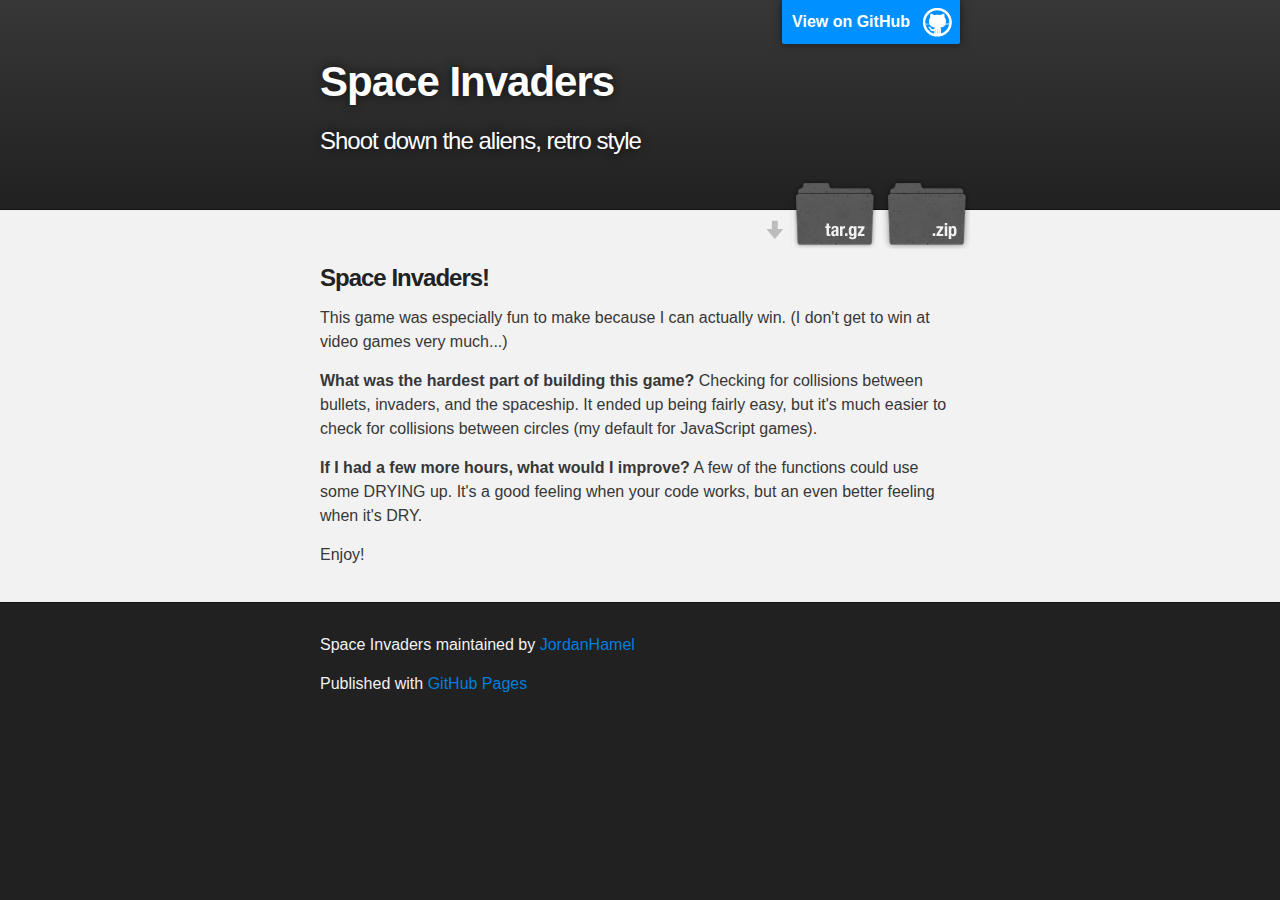
<file: index.html>
<!DOCTYPE html>
<html>

  <head>
    <meta charset='utf-8' />
    <meta http-equiv="X-UA-Compatible" content="chrome=1" />
    <meta name="description" content="Space Invaders : Shoot down the aliens, retro style" />

    <link rel="stylesheet" type="text/css" media="screen" href="stylesheets/stylesheet.css">

    <title>Space Invaders</title>
  </head>

  <body>

    <!-- HEADER -->
    <div id="header_wrap" class="outer">
        <header class="inner">
          <a id="forkme_banner" href="https://github.com/JordanHamel/space-invaders">View on GitHub</a>

          <h1 id="project_title">Space Invaders</h1>
          <h2 id="project_tagline">Shoot down the aliens, retro style</h2>

            <section id="downloads">
              <a class="zip_download_link" href="https://github.com/JordanHamel/space-invaders/zipball/master">Download this project as a .zip file</a>
              <a class="tar_download_link" href="https://github.com/JordanHamel/space-invaders/tarball/master">Download this project as a tar.gz file</a>
            </section>
        </header>
    </div>

    <!-- MAIN CONTENT -->
    <div id="main_content_wrap" class="outer">
      <section id="main_content" class="inner">
        <h3>Space Invaders!</h3>

<p>This game was especially fun to make because I can actually win. (I don't get to win at video games very much...)</p>

<p><strong>What was the hardest part of building this game?</strong> Checking for collisions between bullets, invaders, and the spaceship. It ended up being fairly easy, but it's much easier to check for collisions between circles (my default for JavaScript games). </p>

<p><strong>If I had a few more hours, what would I improve?</strong> A few of the functions could use some DRYING up. It's a good feeling when your code works, but an even better feeling when it's DRY.</p>

<p>Enjoy!</p>
      </section>
    </div>

    <!-- FOOTER  -->
    <div id="footer_wrap" class="outer">
      <footer class="inner">
        <p class="copyright">Space Invaders maintained by <a href="https://github.com/JordanHamel">JordanHamel</a></p>
        <p>Published with <a href="http://pages.github.com">GitHub Pages</a></p>
      </footer>
    </div>

    

  </body>
</html>
</file>
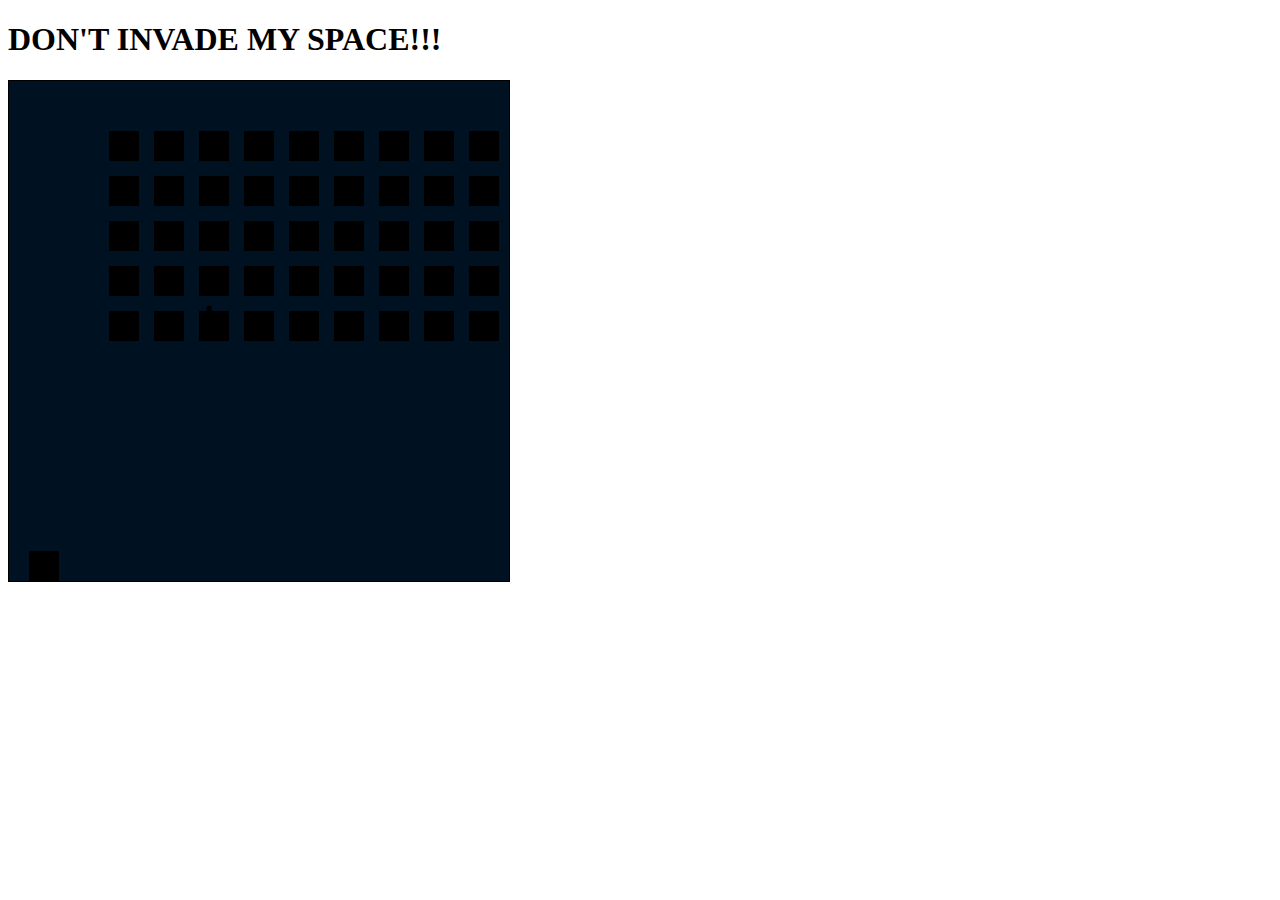
<file: app.html>
<!DOCTYPE html>

<html>
  <head>
    <script type="text/javascript" src="jquery-1.9.1.js"></script>
    <script type="text/javascript" src="app.js"> </script>
    <script type="text/javascript" src="keymaster.js"></script>
    <style>
      canvas {
        border: 1px solid black;
        background-color: #001122;
      }
    </style>
  </head>

  <body>
    <h1>DON'T INVADE MY SPACE!!!</h1>

    <canvas width="500" height="500"></canvas>
  </body>

  <script>
    $(function() {
      var canvas = $("canvas").get(0);
      ctx = canvas.getContext("2d");
      game = new Game(ctx);
    });
  </script>
</html>
</file>
<file: stylesheets/stylesheet.css>
/*******************************************************************************
Slate Theme for GitHub Pages
by Jason Costello, @jsncostello
*******************************************************************************/

@import url(pygment_trac.css);

/*******************************************************************************
MeyerWeb Reset
*******************************************************************************/

html, body, div, span, applet, object, iframe,
h1, h2, h3, h4, h5, h6, p, blockquote, pre,
a, abbr, acronym, address, big, cite, code,
del, dfn, em, img, ins, kbd, q, s, samp,
small, strike, strong, sub, sup, tt, var,
b, u, i, center,
dl, dt, dd, ol, ul, li,
fieldset, form, label, legend,
table, caption, tbody, tfoot, thead, tr, th, td,
article, aside, canvas, details, embed,
figure, figcaption, footer, header, hgroup,
menu, nav, output, ruby, section, summary,
time, mark, audio, video {
  margin: 0;
  padding: 0;
  border: 0;
  font: inherit;
  vertical-align: baseline;
}

/* HTML5 display-role reset for older browsers */
article, aside, details, figcaption, figure,
footer, header, hgroup, menu, nav, section {
  display: block;
}

ol, ul {
  list-style: none;
}

blockquote, q {
}

table {
  border-collapse: collapse;
  border-spacing: 0;
}

a:focus {
  outline: none;
}

/*******************************************************************************
Theme Styles
*******************************************************************************/

body {
  box-sizing: border-box;
  color:#373737;
  background: #212121;
  font-size: 16px;
  font-family: 'Myriad Pro', Calibri, Helvetica, Arial, sans-serif;
  line-height: 1.5;
  -webkit-font-smoothing: antialiased;
}

h1, h2, h3, h4, h5, h6 {
  margin: 10px 0;
  font-weight: 700;
  color:#222222;
  font-family: 'Lucida Grande', 'Calibri', Helvetica, Arial, sans-serif;
  letter-spacing: -1px;
}

h1 {
  font-size: 36px;
  font-weight: 700;
}

h2 {
  padding-bottom: 10px;
  font-size: 32px;
  background: url('../images/bg_hr.png') repeat-x bottom;
}

h3 {
  font-size: 24px;
}

h4 {
  font-size: 21px;
}

h5 {
  font-size: 18px;
}

h6 {
  font-size: 16px;
}

p {
  margin: 10px 0 15px 0;
}

footer p {
  color: #f2f2f2;
}

a {
  text-decoration: none;
  color: #007edf;
  text-shadow: none;

  transition: color 0.5s ease;
  transition: text-shadow 0.5s ease;
  -webkit-transition: color 0.5s ease;
  -webkit-transition: text-shadow 0.5s ease;
  -moz-transition: color 0.5s ease;
  -moz-transition: text-shadow 0.5s ease;
  -o-transition: color 0.5s ease;
  -o-transition: text-shadow 0.5s ease;
  -ms-transition: color 0.5s ease;
  -ms-transition: text-shadow 0.5s ease;
}

#main_content a:hover {
  color: #0069ba;
  text-shadow: #0090ff 0px 0px 2px;
}

footer a:hover {
  color: #43adff;
  text-shadow: #0090ff 0px 0px 2px;
}

em {
  font-style: italic;
}

strong {
  font-weight: bold;
}

img {
  position: relative;
  margin: 0 auto;
  max-width: 739px;
  padding: 5px;
  margin: 10px 0 10px 0;
  border: 1px solid #ebebeb;

  box-shadow: 0 0 5px #ebebeb;
  -webkit-box-shadow: 0 0 5px #ebebeb;
  -moz-box-shadow: 0 0 5px #ebebeb;
  -o-box-shadow: 0 0 5px #ebebeb;
  -ms-box-shadow: 0 0 5px #ebebeb;
}

pre, code {
  width: 100%;
  color: #222;
  background-color: #fff;

  font-family: Monaco, "Bitstream Vera Sans Mono", "Lucida Console", Terminal, monospace;
  font-size: 14px;

  border-radius: 2px;
  -moz-border-radius: 2px;
  -webkit-border-radius: 2px;



}

pre {
  width: 100%;
  padding: 10px;
  box-shadow: 0 0 10px rgba(0,0,0,.1);
  overflow: auto;
}

code {
  padding: 3px;
  margin: 0 3px;
  box-shadow: 0 0 10px rgba(0,0,0,.1);
}

pre code {
  display: block;
  box-shadow: none;
}

blockquote {
  color: #666;
  margin-bottom: 20px;
  padding: 0 0 0 20px;
  border-left: 3px solid #bbb;
}

ul, ol, dl {
  margin-bottom: 15px
}

ul li {
  list-style: inside;
  padding-left: 20px;
}

ol li {
  list-style: decimal inside;
  padding-left: 20px;
}

dl dt {
  font-weight: bold;
}

dl dd {
  padding-left: 20px;
  font-style: italic;
}

dl p {
  padding-left: 20px;
  font-style: italic;
}

hr {
  height: 1px;
  margin-bottom: 5px;
  border: none;
  background: url('../images/bg_hr.png') repeat-x center;
}

table {
  border: 1px solid #373737;
  margin-bottom: 20px;
  text-align: left;
 }

th {
  font-family: 'Lucida Grande', 'Helvetica Neue', Helvetica, Arial, sans-serif;
  padding: 10px;
  background: #373737;
  color: #fff;
 }

td {
  padding: 10px;
  border: 1px solid #373737;
 }

form {
  background: #f2f2f2;
  padding: 20px;
}

img {
  width: 100%;
  max-width: 100%;
}

/*******************************************************************************
Full-Width Styles
*******************************************************************************/

.outer {
  width: 100%;
}

.inner {
  position: relative;
  max-width: 640px;
  padding: 20px 10px;
  margin: 0 auto;
}

#forkme_banner {
  display: block;
  position: absolute;
  top:0;
  right: 10px;
  z-index: 10;
  padding: 10px 50px 10px 10px;
  color: #fff;
  background: url('../images/blacktocat.png') #0090ff no-repeat 95% 50%;
  font-weight: 700;
  box-shadow: 0 0 10px rgba(0,0,0,.5);
  border-bottom-left-radius: 2px;
  border-bottom-right-radius: 2px;
}

#header_wrap {
  background: #212121;
  background: -moz-linear-gradient(top, #373737, #212121);
  background: -webkit-linear-gradient(top, #373737, #212121);
  background: -ms-linear-gradient(top, #373737, #212121);
  background: -o-linear-gradient(top, #373737, #212121);
  background: linear-gradient(top, #373737, #212121);
}

#header_wrap .inner {
  padding: 50px 10px 30px 10px;
}

#project_title {
  margin: 0;
  color: #fff;
  font-size: 42px;
  font-weight: 700;
  text-shadow: #111 0px 0px 10px;
}

#project_tagline {
  color: #fff;
  font-size: 24px;
  font-weight: 300;
  background: none;
  text-shadow: #111 0px 0px 10px;
}

#downloads {
  position: absolute;
  width: 210px;
  z-index: 10;
  bottom: -40px;
  right: 0;
  height: 70px;
  background: url('../images/icon_download.png') no-repeat 0% 90%;
}

.zip_download_link {
  display: block;
  float: right;
  width: 90px;
  height:70px;
  text-indent: -5000px;
  overflow: hidden;
  background: url(../images/sprite_download.png) no-repeat bottom left;
}

.tar_download_link {
  display: block;
  float: right;
  width: 90px;
  height:70px;
  text-indent: -5000px;
  overflow: hidden;
  background: url(../images/sprite_download.png) no-repeat bottom right;
  margin-left: 10px;
}

.zip_download_link:hover {
  background: url(../images/sprite_download.png) no-repeat top left;
}

.tar_download_link:hover {
  background: url(../images/sprite_download.png) no-repeat top right;
}

#main_content_wrap {
  background: #f2f2f2;
  border-top: 1px solid #111;
  border-bottom: 1px solid #111;
}

#main_content {
  padding-top: 40px;
}

#footer_wrap {
  background: #212121;
}



/*******************************************************************************
Small Device Styles
*******************************************************************************/

@media screen and (max-width: 480px) {
  body {
    font-size:14px;
  }

  #downloads {
    display: none;
  }

  .inner {
    min-width: 320px;
    max-width: 480px;
  }

  #project_title {
  font-size: 32px;
  }

  h1 {
    font-size: 28px;
  }

  h2 {
    font-size: 24px;
  }

  h3 {
    font-size: 21px;
  }

  h4 {
    font-size: 18px;
  }

  h5 {
    font-size: 14px;
  }

  h6 {
    font-size: 12px;
  }

  code, pre {
    min-width: 320px;
    max-width: 480px;
    font-size: 11px;
  }

}
</file>
